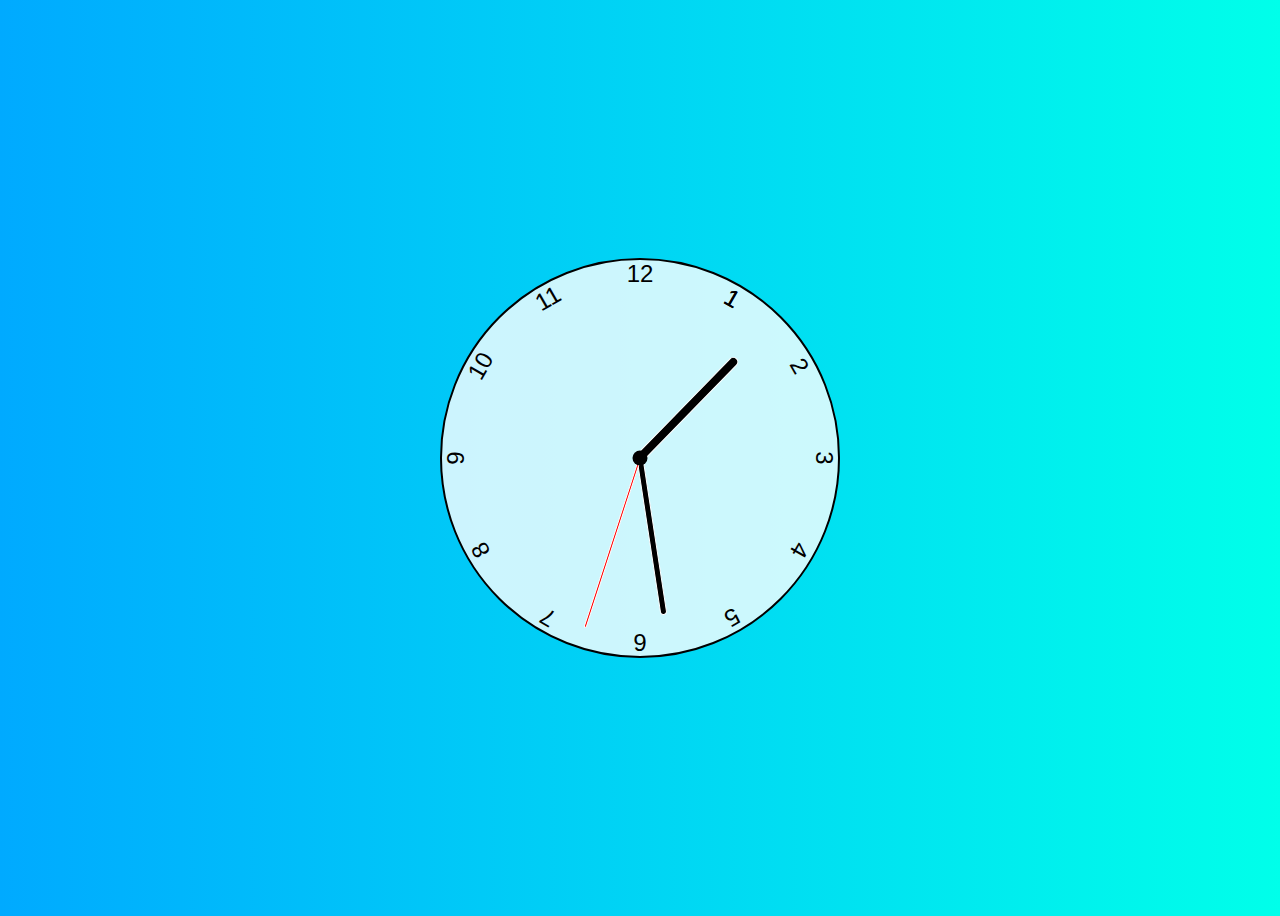
<file: javascript/clock/index.html>
<!DOCTYPE html>
<html lang="en">

<head>
    <meta charset="UTF-8">
    <meta name="viewport" content="width=device-width, initial-scale=1.0">
    <meta http-equiv="X-UA-Compatible" content="ie=edge">
    <link rel="stylesheet" href="style.css">
    <script defer src="script.js"></script>
    <title>Clock</title>

</head>

<body>
    <div class="clock">
        <div class="hand hour" data-hour-hand></div>

        <div class="hand minute" data-minute-hand></div>

        <div class="hand second" data-second-hand></div>
        <div class="number number1">1</div>
        <div class="number number1">1</div>
        <div class="number number2">2</div>
        <div class="number number3">3</div>
        <div class="number number4">4</div>
        <div class="number number5">5</div>
        <div class="number number6">6</div>
        <div class="number number7">7</div>
        <div class="number number8">8</div>
        <div class="number number9">9</div>
        <div class="number number10">10</div>
        <div class="number number11">11</div>
        <div class="number number12">12</div>

    </div>
</body>

</html>
</file>
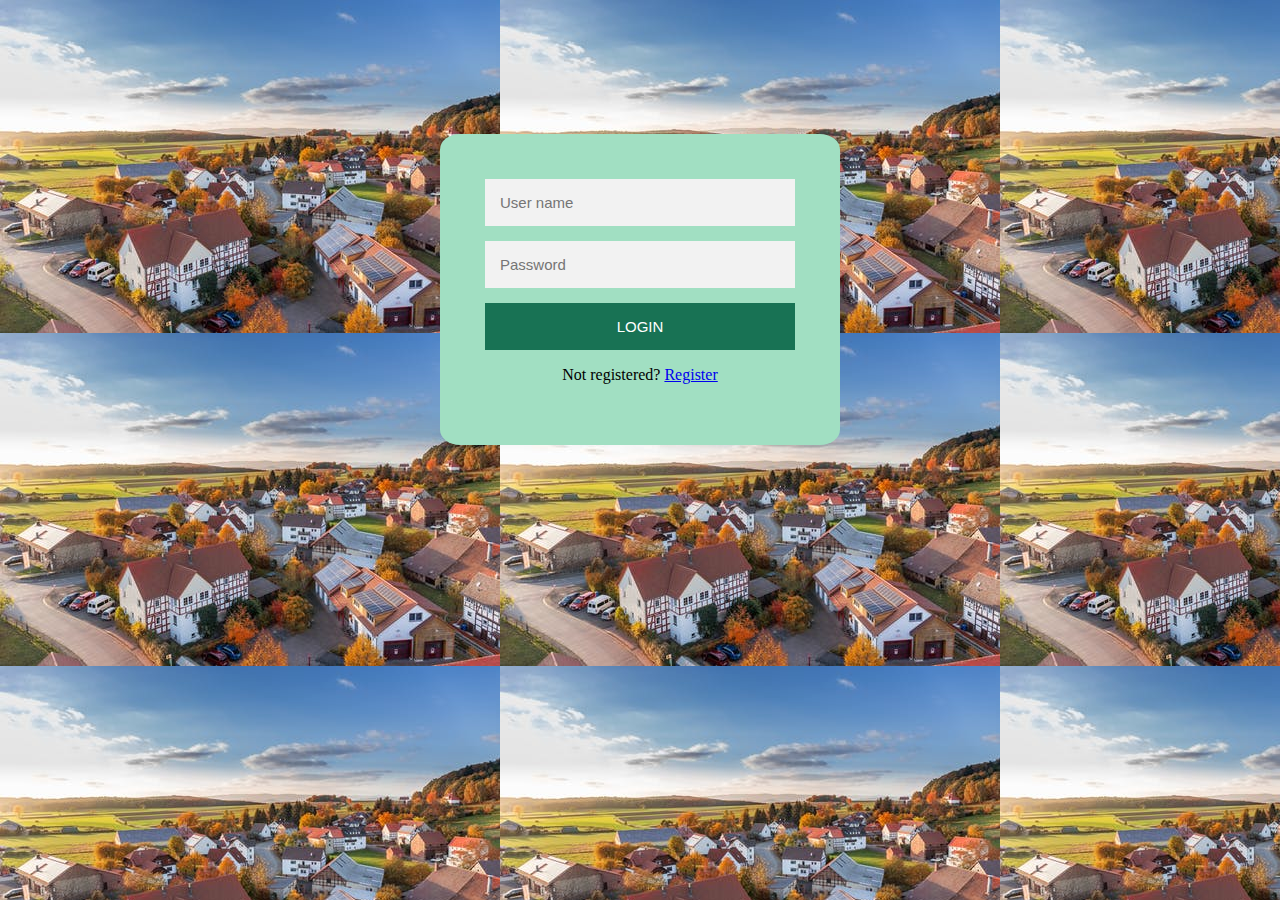
<file: javascript/reg-form/index.html>
<!DOCTYPE html>
<html>

<head>
    <title>Registration and Login</title>
    <link rel="stylesheet" href="style.css">
</head>


<body>

    <div class="login-page">
        <div class="form">
            <form class="register-form">
                <input type="text" placeholder="user name">
                <input type="text" placeholder="password">
                <input type="text" placeholder="email id">
                <button>Create</button>
                <p class="message">Already registered?
                    <a href="#">Login</a>
                </p>


            </form>
            <form class="login-form">
                <input type="text" placeholder="User name">
                <input type="password" placeholder="Password">
                <button>Login</button>
                <p class="message">Not registered?
                    <a href="#">Register</a>
                </p>

            </form>
        </div>
        <script src='https://code.jquery.com/jquery-3.6.1.min.js'>
        </script>
        <script>
            $('.message a').click(function() {
                $('form').animate({
                    height: "toggle",
                    opacity: "toggle"
                }, "slow");
            });
        </script>

    </div>
</body>

</html>
</file>
<file: javascript/clock/style.css>
*,
*::after,
*::before {
    box-sizing: border-box;
    font-family: sans-serif;
}

body {
    background: linear-gradient(to right, hsl(200, 100%, 50%), hsl(175, 100%, 50%));
    display: flex;
    justify-content: center;
    align-items: center;
    min-height: 100vh;
    overflow: hidden;
}

.clock {
    width: 400px;
    height: 400px;
    background-color: rgba(255, 255, 255, .8);
    border-radius: 50%;
    border: 2px solid black;
    position: relative;
}

.clock .number {
    --rotation: 0;
    position: absolute;
    width: 100%;
    height: 100%;
    text-align: center;
    transform: rotate(var(--rotation));
    font-size: 1.5rem;
}

.clock .number1 {
    --rotation: 30deg;
}

.clock .number2 {
    --rotation: 60deg;
}

.clock .number3 {
    --rotation: 90deg;
}

.clock .number4 {
    --rotation: 120deg;
}

.clock .number5 {
    --rotation: 150deg;
}

.clock .number6 {
    --rotation: 180deg;
}

.clock .number7 {
    --rotation: 210deg;
}

.clock .number8 {
    --rotation: 240deg;
}

.clock .number9 {
    --rotation: 270deg;
}

.clock .number10 {
    --rotation: 300deg;
}

.clock .number11 {
    --rotation: 330deg;
}

.clock .hand {
    --rotation: 0;
    position: absolute;
    bottom: 50%;
    left: 50%;
    border: 1px solid white;
    border-top-left-radius: 10px;
    border-top-right-radius: 10px;
    z-index: 10;
    background-color: black;
    transform-origin: bottom;
    transform: translateX(-50%) rotate(calc(var(--rotation) * 1deg));
}

.clock .hand.second {
    width: 3px;
    height: 45%;
    background-color: red;
}

.clock .hand.minute {
    width: 7px;
    height: 40%;
    background-color: black;
}

.clock .hand.hour {
    width: 10px;
    height: 35%;
    background-color: black;
}

.clock::after {
    content: '';
    position: absolute;
    background-color: black;
    z-index: 11;
    width: 15px;
    height: 15px;
    top: 50%;
    left: 50%;
    transform: translate(-50%, -50%);
    border-radius: 50%;
}
</file>
<file: javascript/reg-form/style.css>
body {
    background-image: url(categoryimage12.jpeg);
    /* height: 100vh; */
    /* background-size: cover; */
    /* background-position: center; */
}

.login-page {
    width: 400px;
    padding: 10% 0 0;
    margin: auto;
}

.form {
    position: relative;
    z-index: 1;
    background: rgb(161, 223, 194);
    max-width: 400px;
    margin: 0 auto 100px;
    padding: 45px;
    text-align: center;
    border-radius: 5%;
}

.form input {
    font-family: "Robotot", sans-serif;
    outline: 1;
    background: #f2f2f2;
    width: 100%;
    border: 0;
    margin: 0 0 15px;
    padding: 15px;
    box-sizing: border-box;
    font-size: 15px;
}

.form button {
    font-family: "Roboto", sans-serif;
    text-align: center;
    text-transform: uppercase;
    outline: 0;
    background: rgb(24, 114, 84);
    width: 100%;
    border: 0;
    padding: 15px;
    color: #ffffff;
    font-size: 15px;
    cursor: pointer;
}

.form button:hover,
.form button:active {
    background: #1bcf27;
}


/* .form .message{
    margin: 15px 0 0;
    color: aliceblue;
} */


/* .form .message a {

} */

.form .register-form {
    display: none;
}
</file>
